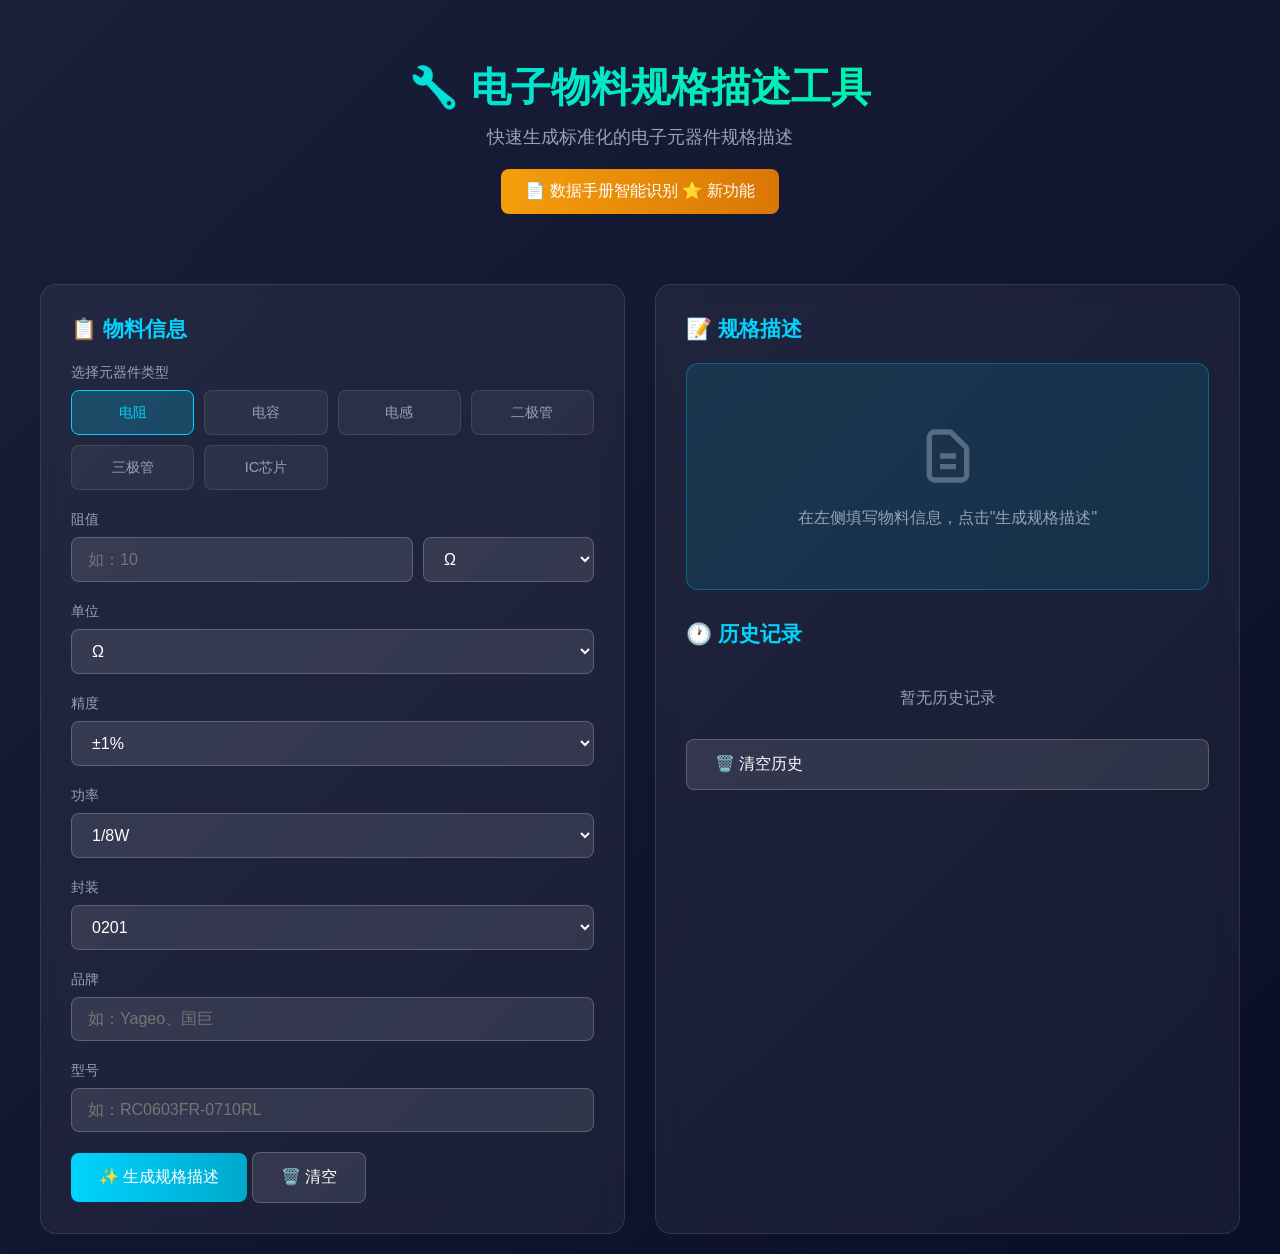
<file: index.html>
<!DOCTYPE html>
<html lang="zh-CN">
<head>
    <meta charset="UTF-8">
    <meta name="viewport" content="width=device-width, initial-scale=1.0">
    <title>电子物料规格描述工具</title>
    <style>
        * {
            margin: 0;
            padding: 0;
            box-sizing: border-box;
        }

        body {
            font-family: -apple-system, BlinkMacSystemFont, 'Segoe UI', 'PingFang SC', sans-serif;
            background: linear-gradient(135deg, #1a1f3a 0%, #0a0e27 100%);
            min-height: 100vh;
            color: #fff;
            padding: 20px;
        }

        .container {
            max-width: 1200px;
            margin: 0 auto;
        }

        header {
            text-align: center;
            padding: 40px 0;
        }

        h1 {
            font-size: 2.5rem;
            background: linear-gradient(90deg, #00d4ff, #00ff88);
            -webkit-background-clip: text;
            -webkit-text-fill-color: transparent;
            margin-bottom: 10px;
        }

        .subtitle {
            color: #94a3b8;
            font-size: 1.1rem;
        }

        .main-content {
            display: grid;
            grid-template-columns: 1fr 1fr;
            gap: 30px;
            margin-top: 30px;
        }

        @media (max-width: 768px) {
            .main-content {
                grid-template-columns: 1fr;
            }
        }

        .card {
            background: rgba(255, 255, 255, 0.05);
            border-radius: 16px;
            padding: 30px;
            border: 1px solid rgba(255, 255, 255, 0.1);
            backdrop-filter: blur(10px);
        }

        .card h2 {
            font-size: 1.3rem;
            margin-bottom: 20px;
            color: #00d4ff;
            display: flex;
            align-items: center;
            gap: 10px;
        }

        .form-group {
            margin-bottom: 20px;
        }

        label {
            display: block;
            margin-bottom: 8px;
            color: #94a3b8;
            font-size: 0.9rem;
        }

        select, input[type="text"], input[type="number"] {
            width: 100%;
            padding: 12px 16px;
            background: rgba(255, 255, 255, 0.1);
            border: 1px solid rgba(255, 255, 255, 0.2);
            border-radius: 8px;
            color: #fff;
            font-size: 1rem;
            transition: all 0.3s;
        }

        select:focus, input:focus {
            outline: none;
            border-color: #00d4ff;
            box-shadow: 0 0 0 3px rgba(0, 212, 255, 0.1);
        }

        select option {
            background: #1a1f3a;
            color: #fff;
        }

        .input-row {
            display: grid;
            grid-template-columns: 2fr 1fr;
            gap: 10px;
        }

        .btn {
            padding: 14px 28px;
            border: none;
            border-radius: 8px;
            font-size: 1rem;
            cursor: pointer;
            transition: all 0.3s;
            display: inline-flex;
            align-items: center;
            gap: 8px;
        }

        .btn-primary {
            background: linear-gradient(90deg, #00d4ff, #00a8cc);
            color: #fff;
        }

        .btn-primary:hover {
            transform: translateY(-2px);
            box-shadow: 0 8px 25px rgba(0, 212, 255, 0.3);
        }

        .btn-secondary {
            background: rgba(255, 255, 255, 0.1);
            color: #fff;
            border: 1px solid rgba(255, 255, 255, 0.2);
        }

        .btn-secondary:hover {
            background: rgba(255, 255, 255, 0.2);
        }

        .result-box {
            background: rgba(0, 212, 255, 0.1);
            border: 1px solid rgba(0, 212, 255, 0.3);
            border-radius: 12px;
            padding: 20px;
            margin-top: 20px;
            min-height: 150px;
        }

        .result-box h3 {
            color: #00d4ff;
            margin-bottom: 12px;
            font-size: 1rem;
        }

        .result-text {
            font-family: 'Courier New', monospace;
            background: rgba(0, 0, 0, 0.3);
            padding: 15px;
            border-radius: 8px;
            line-height: 1.6;
            white-space: pre-wrap;
            word-break: break-all;
        }

        .component-types {
            display: grid;
            grid-template-columns: repeat(auto-fit, minmax(120px, 1fr));
            gap: 10px;
            margin-bottom: 20px;
        }

        .type-btn {
            padding: 12px;
            background: rgba(255, 255, 255, 0.05);
            border: 1px solid rgba(255, 255, 255, 0.1);
            border-radius: 8px;
            color: #94a3b8;
            cursor: pointer;
            transition: all 0.3s;
            text-align: center;
            font-size: 0.9rem;
        }

        .type-btn:hover, .type-btn.active {
            background: rgba(0, 212, 255, 0.2);
            border-color: #00d4ff;
            color: #00d4ff;
        }

        .history-list {
            max-height: 300px;
            overflow-y: auto;
        }

        .history-item {
            background: rgba(255, 255, 255, 0.05);
            border-radius: 8px;
            padding: 12px;
            margin-bottom: 10px;
            cursor: pointer;
            transition: all 0.3s;
        }

        .history-item:hover {
            background: rgba(255, 255, 255, 0.1);
        }

        .history-item .title {
            color: #fff;
            font-weight: 500;
            margin-bottom: 4px;
        }

        .history-item .desc {
            color: #94a3b8;
            font-size: 0.85rem;
        }

        .copy-btn {
            position: absolute;
            top: 10px;
            right: 10px;
            padding: 6px 12px;
            font-size: 0.85rem;
        }

        .result-wrapper {
            position: relative;
        }

        .empty-state {
            text-align: center;
            padding: 40px;
            color: #94a3b8;
        }

        .empty-state svg {
            width: 64px;
            height: 64px;
            margin-bottom: 16px;
            opacity: 0.5;
        }
    </style>
</head>
<body>
    <div class="container">
        <header>
            <h1>🔧 电子物料规格描述工具</h1>
            <p class="subtitle">快速生成标准化的电子元器件规格描述</p>
            <div style="margin-top: 20px;">
                <a href="datasheet.html" style="display: inline-flex; align-items: center; gap: 8px; background: linear-gradient(90deg, #f59e0b, #d97706); color: #fff; padding: 12px 24px; border-radius: 8px; text-decoration: none; font-weight: 500; transition: all 0.3s;" onmouseover="this.style.transform='translateY(-2px)'; this.style.boxShadow='0 8px 25px rgba(245, 158, 11, 0.3)'" onmouseout="this.style.transform=''; this.style.boxShadow=''">
                    📄 数据手册智能识别 ⭐ 新功能
                </a>
            </div>
        </header>

        <div class="main-content">
            <!-- 左侧：输入区域 -->
            <div class="card">
                <h2>📋 物料信息</h2>
                
                <label>选择元器件类型</label>
                <div class="component-types">
                    <div class="type-btn active" data-type="resistor">电阻</div>
                    <div class="type-btn" data-type="capacitor">电容</div>
                    <div class="type-btn" data-type="inductor">电感</div>
                    <div class="type-btn" data-type="diode">二极管</div>
                    <div class="type-btn" data-type="transistor">三极管</div>
                    <div class="type-btn" data-type="ic">IC芯片</div>
                </div>

                <div id="input-form">
                    <!-- 动态表单内容 -->
                </div>

                <button class="btn btn-primary" onclick="generateDescription()">
                    ✨ 生成规格描述
                </button>
                <button class="btn btn-secondary" onclick="clearForm()">
                    🗑️ 清空
                </button>
            </div>

            <!-- 右侧：结果区域 -->
            <div class="card">
                <h2>📝 规格描述</h2>
                
                <div class="result-wrapper">
                    <div id="result-area" class="result-box">
                        <div class="empty-state">
                            <svg viewBox="0 0 24 24" fill="none" stroke="currentColor" stroke-width="2">
                                <path d="M9 12h6m-6 4h6m2 5H7a2 2 0 01-2-2V5a2 2 0 012-2h5.586a1 1 0 01.707.293l5.414 5.414a1 1 0 01.293.707V19a2 2 0 01-2 2z"></path>
                            </svg>
                            <p>在左侧填写物料信息，点击"生成规格描述"</p>
                        </div>
                    </div>
                    <button id="copy-btn" class="btn btn-secondary copy-btn" style="display: none;" onclick="copyResult()">
                        📋 复制
                    </button>
                </div>

                <h2 style="margin-top: 30px;">🕐 历史记录</h2>
                <div id="history-list" class="history-list">
                    <div class="empty-state" style="padding: 20px;">
                        <p>暂无历史记录</p>
                    </div>
                </div>
                <button class="btn btn-secondary" style="margin-top: 10px; width: 100%;" onclick="clearHistory()">
                    🗑️ 清空历史
                </button>
            </div>
        </div>
    </div>

    <script>
        // 当前选中的元器件类型
        let currentType = 'resistor';
        let history = JSON.parse(localStorage.getItem('componentHistory') || '[]');

        // 表单配置
        const formConfigs = {
            resistor: {
                fields: [
                    { name: 'value', label: '阻值', type: 'number', placeholder: '如：10', unit: 'Ω' },
                    { name: 'unit', label: '单位', type: 'select', options: ['Ω', 'kΩ', 'MΩ'] },
                    { name: 'tolerance', label: '精度', type: 'select', options: ['±1%', '±5%', '±10%', '±20%'] },
                    { name: 'power', label: '功率', type: 'select', options: ['1/8W', '1/4W', '1/2W', '1W', '2W', '5W'] },
                    { name: 'package', label: '封装', type: 'select', options: ['0201', '0402', '0603', '0805', '1206', '1210', '2512', '插件'] },
                    { name: 'brand', label: '品牌', type: 'text', placeholder: '如：Yageo、国巨' },
                    { name: 'model', label: '型号', type: 'text', placeholder: '如：RC0603FR-0710RL' }
                ]
            },
            capacitor: {
                fields: [
                    { name: 'value', label: '容值', type: 'number', placeholder: '如：100', unit: 'pF' },
                    { name: 'unit', label: '单位', type: 'select', options: ['pF', 'nF', 'μF', 'mF', 'F'] },
                    { name: 'voltage', label: '耐压', type: 'select', options: ['6.3V', '10V', '16V', '25V', '50V', '100V', '250V', '450V'] },
                    { name: 'tolerance', label: '精度', type: 'select', options: ['±5%', '±10%', '±20%'] },
                    { name: 'type', label: '类型', type: 'select', options: ['陶瓷电容', '铝电解', '钽电容', '薄膜电容', 'MLCC'] },
                    { name: 'package', label: '封装', type: 'select', options: ['0201', '0402', '0603', '0805', '1206', '1210', '插件', 'SMD'] },
                    { name: 'brand', label: '品牌', type: 'text', placeholder: '如：Murata、三星' },
                    { name: 'model', label: '型号', type: 'text', placeholder: '如：GRM188R61A106ME69D' }
                ]
            },
            inductor: {
                fields: [
                    { name: 'value', label: '电感值', type: 'number', placeholder: '如：10', unit: 'μH' },
                    { name: 'unit', label: '单位', type: 'select', options: ['nH', 'μH', 'mH', 'H'] },
                    { name: 'current', label: '额定电流', type: 'number', placeholder: '如：1', unit: 'A' },
                    { name: 'tolerance', label: '精度', type: 'select', options: ['±5%', '±10%', '±20%'] },
                    { name: 'package', label: '封装', type: 'select', options: ['0201', '0402', '0603', '0805', '1206', '插件'] },
                    { name: 'brand', label: '品牌', type: 'text', placeholder: '如：TDK、Taiyo' },
                    { name: 'model', label: '型号', type: 'text', placeholder: '如：MLF1608A100KT' }
                ]
            },
            diode: {
                fields: [
                    { name: 'type', label: '类型', type: 'select', options: ['整流二极管', '肖特基二极管', '稳压二极管', '发光二极管', '快恢复二极管', 'TVS二极管'] },
                    { name: 'voltage', label: '反向电压', type: 'number', placeholder: '如：100', unit: 'V' },
                    { name: 'current', label: '正向电流', type: 'number', placeholder: '如：1', unit: 'A' },
                    { name: 'package', label: '封装', type: 'select', options: ['SOD-123', 'SOD-323', 'SMA', 'SMB', 'SMC', 'DO-41', 'DO-35', '插件'] },
                    { name: 'brand', label: '品牌', type: 'text', placeholder: '如：ON、Vishay' },
                    { name: 'model', label: '型号', type: 'text', placeholder: '如：1N4007' }
                ]
            },
            transistor: {
                fields: [
                    { name: 'type', label: '类型', type: 'select', options: ['NPN', 'PNP', 'MOSFET-N', 'MOSFET-P', 'IGBT'] },
                    { name: 'voltage', label: '耐压', type: 'number', placeholder: '如：40', unit: 'V' },
                    { name: 'current', label: '电流', type: 'number', placeholder: '如：200', unit: 'mA' },
                    { name: 'power', label: '功率', type: 'select', options: ['0.2W', '0.5W', '1W', '2W', '5W'] },
                    { name: 'package', label: '封装', type: 'select', options: ['SOT-23', 'SOT-89', 'TO-92', 'TO-220', 'TO-252', 'SOP-8'] },
                    { name: 'brand', label: '品牌', type: 'text', placeholder: '如：ON、ST' },
                    { name: 'model', label: '型号', type: 'text', placeholder: '如：BC847C' }
                ]
            },
            ic: {
                fields: [
                    { name: 'function', label: '功能类型', type: 'select', options: ['MCU', '电源管理', '运放', 'ADC/DAC', '接口芯片', '存储器', '逻辑芯片', '驱动芯片'] },
                    { name: 'voltage', label: '工作电压', type: 'text', placeholder: '如：3.3V / 5V' },
                    { name: 'package', label: '封装', type: 'select', options: ['SOP-8', 'SOP-16', 'QFN', 'QFP', 'BGA', 'DIP', 'SOT-23-5', 'TSSOP'] },
                    { name: 'pin_count', label: '引脚数', type: 'number', placeholder: '如：8' },
                    { name: 'brand', label: '品牌', type: 'text', placeholder: '如：TI、ST、NXP' },
                    { name: 'model', label: '型号', type: 'text', placeholder: '如：STM32F103C8T6' }
                ]
            }
        };

        // 初始化
        document.addEventListener('DOMContentLoaded', function() {
            renderForm();
            renderHistory();
            
            // 绑定类型选择按钮
            document.querySelectorAll('.type-btn').forEach(btn => {
                btn.addEventListener('click', function() {
                    document.querySelectorAll('.type-btn').forEach(b => b.classList.remove('active'));
                    this.classList.add('active');
                    currentType = this.dataset.type;
                    renderForm();
                });
            });
        });

        // 渲染表单
        function renderForm() {
            const config = formConfigs[currentType];
            const formContainer = document.getElementById('input-form');
            
            let html = '';
            config.fields.forEach(field => {
                html += '<div class="form-group">';
                html += `<label>${field.label}</label>`;
                
                if (field.type === 'select') {
                    html += `<select id="${field.name}">`;
                    field.options.forEach(opt => {
                        html += `<option value="${opt}">${opt}</option>`;
                    });
                    html += '</select>';
                } else if (field.type === 'number') {
                    html += '<div class="input-row">';
                    html += `<input type="number" id="${field.name}" placeholder="${field.placeholder}">`;
                    if (field.unit) {
                        html += `<select id="${field.name}_unit"><option>${field.unit}</option></select>`;
                    }
                    html += '</div>';
                } else {
                    html += `<input type="text" id="${field.name}" placeholder="${field.placeholder}">`;
                }
                
                html += '</div>';
            });
            
            formContainer.innerHTML = html;
        }

        // 生成规格描述
        function generateDescription() {
            const config = formConfigs[currentType];
            let data = {};
            
            // 收集表单数据
            config.fields.forEach(field => {
                const element = document.getElementById(field.name);
                if (element) {
                    data[field.name] = element.value;
                }
            });
            
            // 生成描述
            let description = '';
            const typeNames = {
                resistor: '电阻',
                capacitor: '电容',
                inductor: '电感',
                diode: '二极管',
                transistor: '三极管',
                ic: 'IC芯片'
            };
            
            description += `【物料类型】${typeNames[currentType]}\n`;
            
            switch(currentType) {
                case 'resistor':
                    description += `【规格参数】${data.value}${data.unit} ${data.tolerance}\n`;
                    description += `【功率】${data.power}\n`;
                    description += `【封装】${data.package}\n`;
                    if (data.brand) description += `【品牌】${data.brand}\n`;
                    if (data.model) description += `【型号】${data.model}\n`;
                    description += `\n【完整描述】${data.value}${data.unit} ${data.tolerance} ${data.power} ${data.package}贴片电阻`;
                    if (data.brand) description += `，${data.brand}品牌`;
                    if (data.model) description += `，型号${data.model}`;
                    break;
                    
                case 'capacitor':
                    description += `【规格参数】${data.value}${data.unit} ${data.voltage} ${data.tolerance}\n`;
                    description += `【类型】${data.type}\n`;
                    description += `【封装】${data.package}\n`;
                    if (data.brand) description += `【品牌】${data.brand}\n`;
                    if (data.model) description += `【型号】${data.model}\n`;
                    description += `\n【完整描述】${data.value}${data.unit} ${data.voltage} ${data.tolerance} ${data.type}，${data.package}封装`;
                    if (data.brand) description += `，${data.brand}品牌`;
                    if (data.model) description += `，型号${data.model}`;
                    break;
                    
                case 'inductor':
                    description += `【规格参数】${data.value}${data.unit} ${data.tolerance}\n`;
                    description += `【额定电流】${data.current}A\n`;
                    description += `【封装】${data.package}\n`;
                    if (data.brand) description += `【品牌】${data.brand}\n`;
                    if (data.model) description += `【型号】${data.model}\n`;
                    description += `\n【完整描述】${data.value}${data.unit} ${data.tolerance} 额定电流${data.current}A 贴片电感，${data.package}封装`;
                    if (data.brand) description += `，${data.brand}品牌`;
                    if (data.model) description += `，型号${data.model}`;
                    break;
                    
                case 'diode':
                    description += `【类型】${data.type}\n`;
                    description += `【反向电压】${data.voltage}V\n`;
                    description += `【正向电流】${data.current}A\n`;
                    description += `【封装】${data.package}\n`;
                    if (data.brand) description += `【品牌】${data.brand}\n`;
                    if (data.model) description += `【型号】${data.model}\n`;
                    description += `\n【完整描述】${data.type} ${data.voltage}V ${data.current}A，${data.package}封装`;
                    if (data.brand) description += `，${data.brand}品牌`;
                    if (data.model) description += `，型号${data.model}`;
                    break;
                    
                case 'transistor':
                    description += `【类型】${data.type}\n`;
                    description += `【耐压】${data.voltage}V\n`;
                    description += `【电流】${data.current}mA\n`;
                    description += `【功率】${data.power}\n`;
                    description += `【封装】${data.package}\n`;
                    if (data.brand) description += `【品牌】${data.brand}\n`;
                    if (data.model) description += `【型号】${data.model}\n`;
                    description += `\n【完整描述】${data.type}三极管 ${data.voltage}V ${data.current}mA ${data.power}，${data.package}封装`;
                    if (data.brand) description += `，${data.brand}品牌`;
                    if (data.model) description += `，型号${data.model}`;
                    break;
                    
                case 'ic':
                    description += `【功能类型】${data.function}\n`;
                    description += `【工作电压】${data.voltage}\n`;
                    description += `【封装】${data.package} ${data.pin_count}pin\n`;
                    if (data.brand) description += `【品牌】${data.brand}\n`;
                    if (data.model) description += `【型号】${data.model}\n`;
                    description += `\n【完整描述】${data.function}芯片 ${data.voltage}，${data.package}封装 ${data.pin_count}脚`;
                    if (data.brand) description += `，${data.brand}品牌`;
                    if (data.model) description += `，型号${data.model}`;
                    break;
            }
            
            // 显示结果
            const resultArea = document.getElementById('result-area');
            resultArea.innerHTML = `
                <h3>✅ 生成的规格描述</h3>
                <div class="result-text">${description}</div>
            `;
            document.getElementById('copy-btn').style.display = 'inline-flex';
            
            // 添加到历史
            addToHistory(typeNames[currentType], description);
        }

        // 复制结果
        function copyResult() {
            const resultText = document.querySelector('.result-text').textContent;
            navigator.clipboard.writeText(resultText).then(() => {
                const btn = document.getElementById('copy-btn');
                const originalText = btn.innerHTML;
                btn.innerHTML = '✅ 已复制';
                setTimeout(() => {
                    btn.innerHTML = originalText;
                }, 2000);
            });
        }

        // 添加到历史
        function addToHistory(type, description) {
            const item = {
                type: type,
                description: description,
                time: new Date().toLocaleString('zh-CN')
            };
            history.unshift(item);
            if (history.length > 20) history.pop();
            localStorage.setItem('componentHistory', JSON.stringify(history));
            renderHistory();
        }

        // 渲染历史
        function renderHistory() {
            const container = document.getElementById('history-list');
            if (history.length === 0) {
                container.innerHTML = '<div class="empty-state" style="padding: 20px;"><p>暂无历史记录</p></div>';
                return;
            }
            
            container.innerHTML = history.map((item, index) => `
                <div class="history-item" onclick="loadHistory(${index})">
                    <div class="title">${item.type}</div>
                    <div class="desc">${item.time}</div>
                </div>
            `).join('');
        }

        // 加载历史
        function loadHistory(index) {
            const item = history[index];
            const resultArea = document.getElementById('result-area');
            resultArea.innerHTML = `
                <h3>📋 历史记录</h3>
                <div class="result-text">${item.description}</div>
            `;
            document.getElementById('copy-btn').style.display = 'inline-flex';
        }

        // 清空历史
        function clearHistory() {
            if (confirm('确定要清空历史记录吗？')) {
                history = [];
                localStorage.removeItem('componentHistory');
                renderHistory();
            }
        }

        // 清空表单
        function clearForm() {
            document.querySelectorAll('input, select').forEach(el => {
                if (el.tagName === 'SELECT') {
                    el.selectedIndex = 0;
                } else {
                    el.value = '';
                }
            });
            document.getElementById('result-area').innerHTML = `
                <div class="empty-state">
                    <svg viewBox="0 0 24 24" fill="none" stroke="currentColor" stroke-width="2">
                        <path d="M9 12h6m-6 4h6m2 5H7a2 2 0 01-2-2V5a2 2 0 012-2h5.586a1 1 0 01.707.293l5.414 5.414a1 1 0 01.293.707V19a2 2 0 01-2 2z"></path>
                    </svg>
                    <p>在左侧填写物料信息，点击"生成规格描述"</p>
                </div>
            `;
            document.getElementById('copy-btn').style.display = 'none';
        }
    </script>
</body>
</html>
</file>
